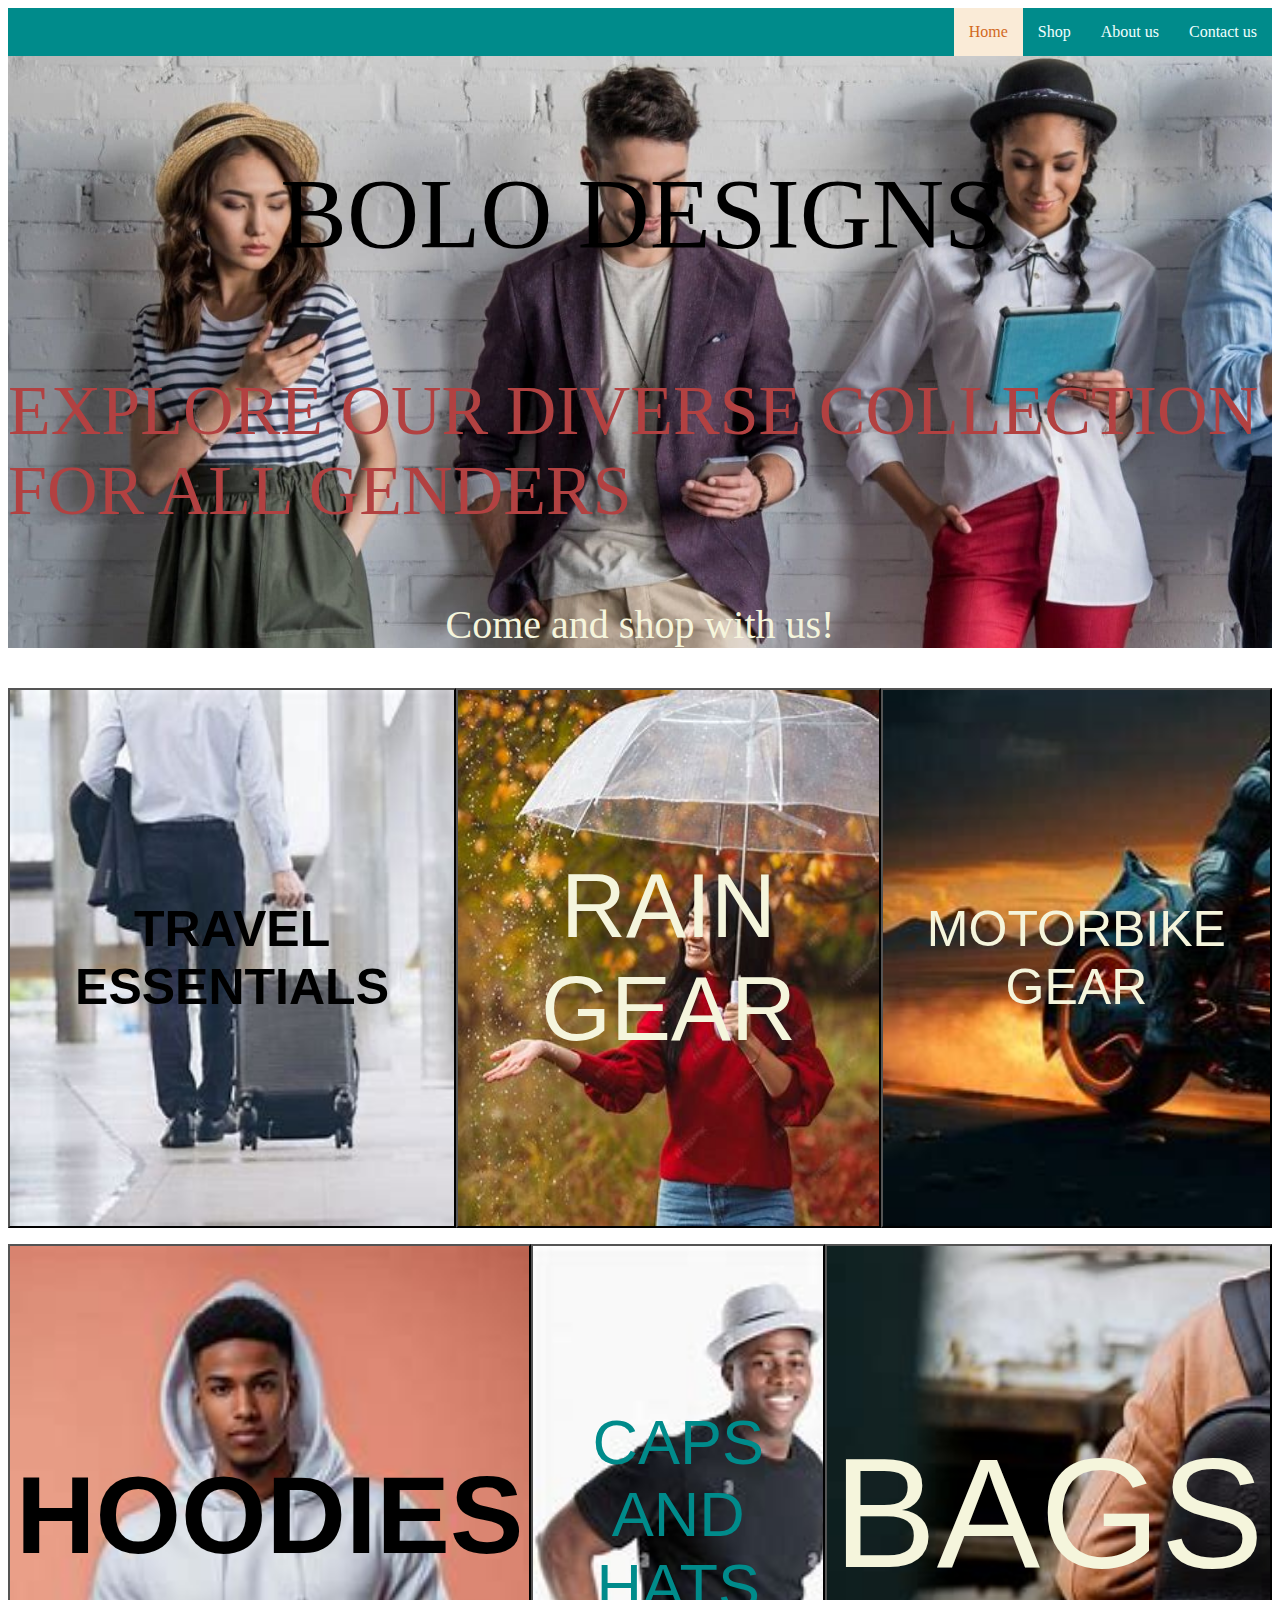
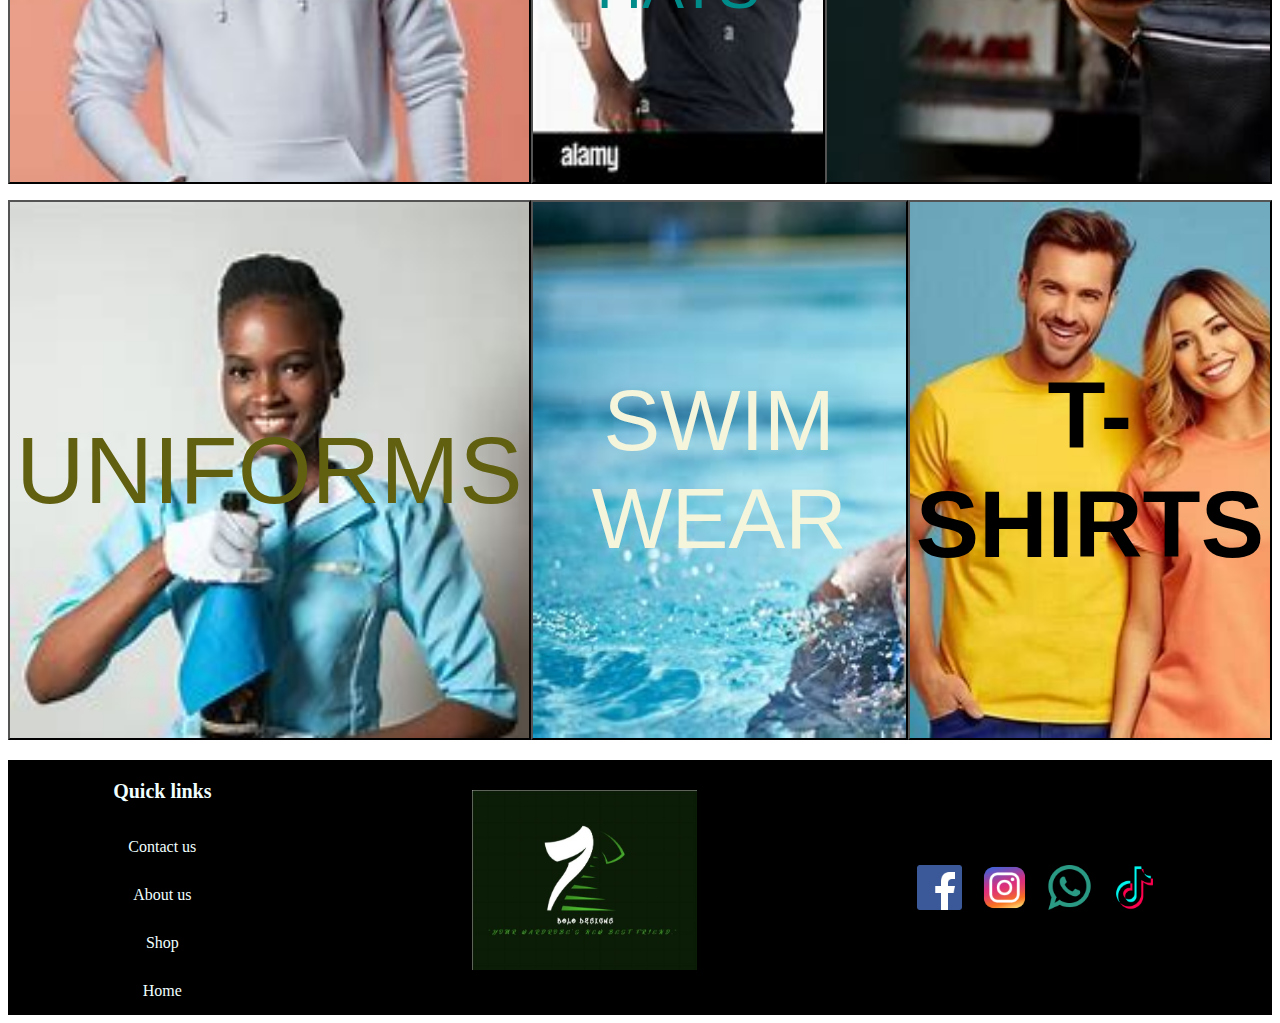
<file: index.html>
<!DOCTYPE html>
<html lang="en">
  <head>
    <meta charset="UTF-8" />
    <meta name="viewport" content="width=device-width, initial-scale=1.0" />
    <title>Clothes Store</title>
  </head>
  <link rel="stylesheet" href="style.css" />
  <body>
    <header>
      <div class="home">
        <div class="navbar">
          <nav>
            <ul>
              <li><a href="contact.html">Contact us</a></li>
              <li><a href="about.html">About us</a></li>
              <li><a href="shop.html">Shop</a></li>
              <li><a href="index.html" class="active">Home </a></li>
            </ul>
          </nav>
        </div>
      </div>
      <p
        style="
          font-size: 100px;
          color: black;
          text-align: center;
          font-family: 'Times New Roman', Times, serif;
        "
      >
        BOLO DESIGNS
      </p>
      <p style="font-size: 70px; color: rgb(178, 65, 65)">
        EXPLORE OUR DIVERSE COLLECTION FOR ALL GENDERS
      </p>
      <p style="font-size: 40px; text-align: center; color: beige">
        Come and shop with us!
      </p>
    </header>
    <div class="press">
      <div class="travel">
        <button class="btn"><b> TRAVEL ESSENTIALS</b></button>
      </div>
      <div class="rain">
        <button class="btn1">RAIN GEAR</button>
      </div>
      <div class="bike">
        <button class="btn2">MOTORBIKE GEAR</button>
      </div>
    </div>
    <p></p>
    <div class="press1">
      <div class="hoodies">
        <button class="btn3"><b>HOODIES</b></button>
      </div>
      <div class="caps">
        <button class="btn4">CAPS AND HATS</button>
      </div>
      <div class="bags">
        <button class="btn5">BAGS</button>
      </div>
    </div>
    <p></p>
    <div class="press2">
      <div class="uniform">
        <button class="btn6">UNIFORMS</button>
      </div>
      <div class="swim">
        <button class="btn7">SWIM WEAR</button>
      </div>
      <div class="tshirts">
        <button class="btn8"><b>T-SHIRTS</b></button>
      </div>
    </div>
    <div class="footer">
      <div class="down">
        <p style="color: azure; text-align: center; font-size: 20px;" ><b>Quick links</b></p>
        <nav>
          <ul>
            <li><a href="contact.html">Contact us</a></li>
            <li><a href="about.html">About us</a></li>
            <li><a href="shop.html">Shop</a></li>
            <li><a href="index.html">Home </a></li>
          </ul>
        </nav>
      </div>
      <div class="logo">
        <img
          src="Capture.JPG"
          alt=""
          style="height: 20vh; padding-left: 50px;"
        />
      </div>
      <div class="statement">
        <img
          src="317727_facebook_social media_social_icon.png"
          alt=""
          class="img"
        />
        <img src="6929237_instagram_icon.png" alt="" class="img" />
        <img
          src="291695_whatsapp_logo_chat_message_bubble_icon.png"
          alt=""
          class="img"
        />
        <img
          src="4362958_tiktok_logo_social media_icon.png"
          alt=""
          class="img"
        />
      </div>
      
    </div>
  </body>
</html>
</file>
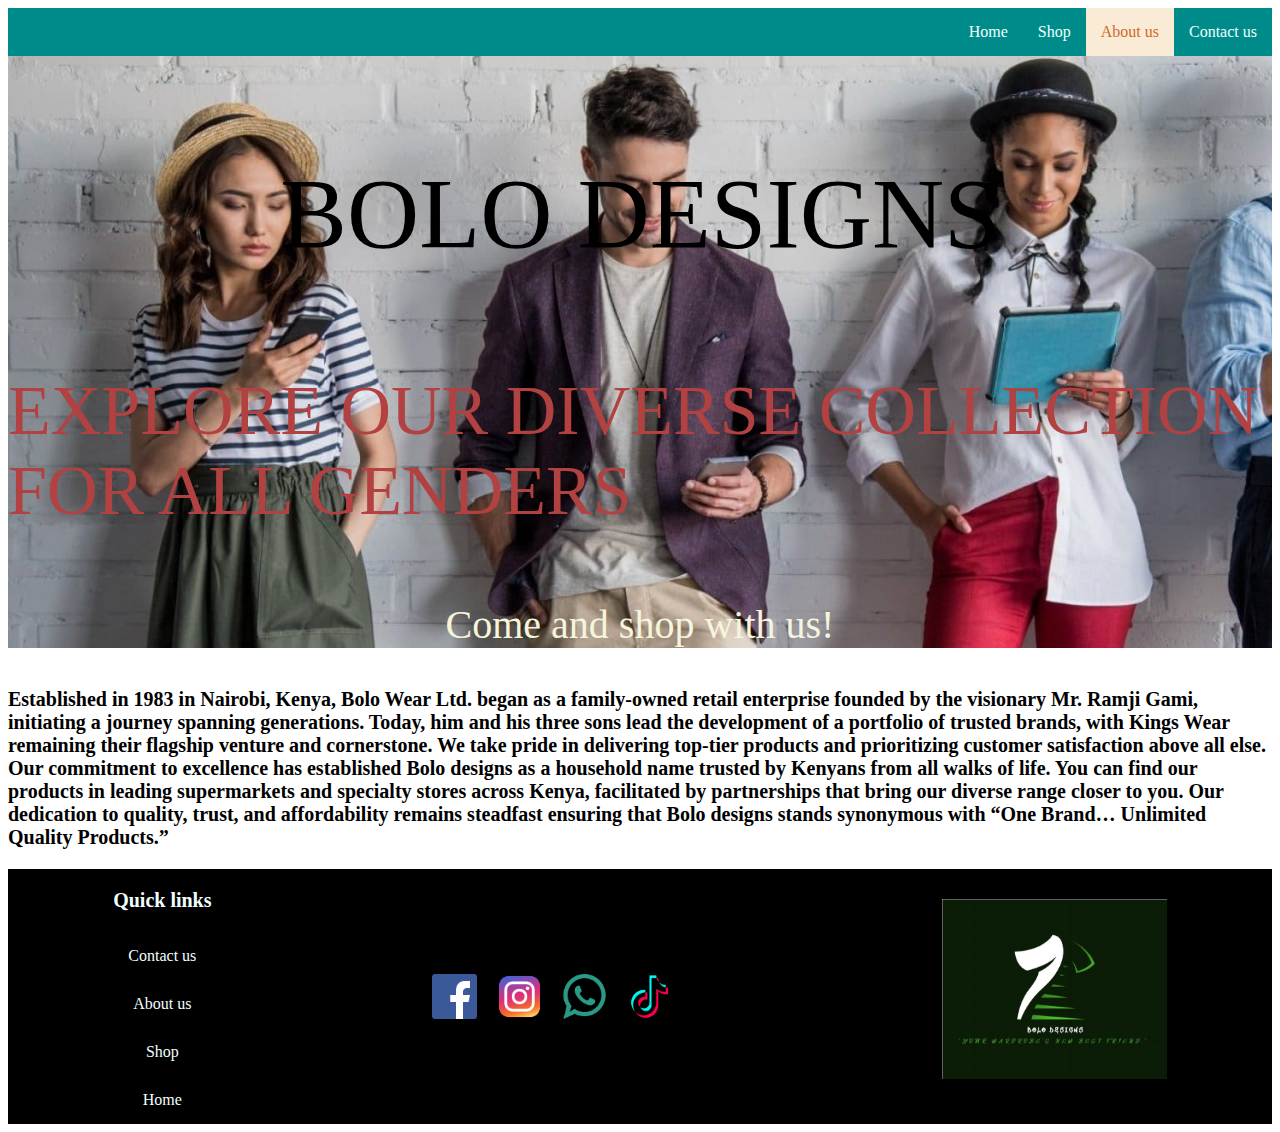
<file: about.html>
<!DOCTYPE html>
<html lang="en">
<head>
    <meta charset="UTF-8">
    <meta name="viewport" content="width=device-width, initial-scale=1.0">
    <title>Clothes Store</title>
</head>
<link rel="stylesheet" href="style.css">
<body>
    <header>
        <div class="header">
        <div class="navbar">
            <nav>
                <ul>
                    <li><a href="contact.html">Contact us</a></li> 
                    <li><a href="about.html" class="active">About us</a></li>
                    <li><a href="shop.html">Shop</a></li>
                    <li><a href="index.html">Home </a></li>
                </ul>
            </nav>
        </div>
    </div>
    <p  style="font-size: 100px; color: black; text-align: center; font-family: 'Times New Roman', Times, serif;">BOLO DESIGNS</p>
    <p style="font-size: 70px; color:rgb(178, 65, 65);">EXPLORE OUR DIVERSE COLLECTION FOR ALL GENDERS</p>
    <p style="font-size: 40px; text-align:center; color: beige;">Come and shop with us!</p>
    </header>
    <P style="font-size: 20px;"><b>Established in 1983 in Nairobi, Kenya, Bolo Wear Ltd. began as a family-owned retail enterprise founded by the visionary Mr. Ramji Gami, initiating a journey spanning generations. Today, him and his three sons lead the development of a portfolio of trusted brands, with Kings Wear remaining their flagship venture and cornerstone.

        We take pride in delivering top-tier products and prioritizing customer satisfaction above all else. Our commitment to excellence has established Bolo designs as a household name trusted by Kenyans from all walks of life. You can find our products in leading supermarkets and specialty stores across Kenya, facilitated by partnerships that bring our diverse range closer to you.
        
        Our dedication to quality, trust, and affordability remains steadfast ensuring that Bolo designs stands synonymous with “One Brand… Unlimited Quality Products.” </b></P>
    <div class="footer">
        <div class="down">
            <p style="color: azure; text-align: center; font-size: 20px;" ><b>Quick links</b></p>
          <nav>
            <ul>
              <li><a href="contact.html">Contact us</a></li>
              <li><a href="about.html">About us</a></li>
              <li><a href="shop.html">Shop</a></li>
              <li><a href="index.html">Home </a></li>
            </ul>
          </nav>
        </div>
        <div class="statement">
          <img
            src="317727_facebook_social media_social_icon.png"
            alt=""
            class="img"
          />
          <img src="6929237_instagram_icon.png" alt="" class="img" />
          <img
            src="291695_whatsapp_logo_chat_message_bubble_icon.png"
            alt=""
            class="img"
          />
          <img
            src="4362958_tiktok_logo_social media_icon.png"
            alt=""
            class="img"
          />
        </div>
        <div class="logo">
          <img
            src="Capture.JPG"
            alt=""
            style="height: 20vh; padding-left: 50px"
          />
        </div>
      </div>
    
</body>
</html>
</file>
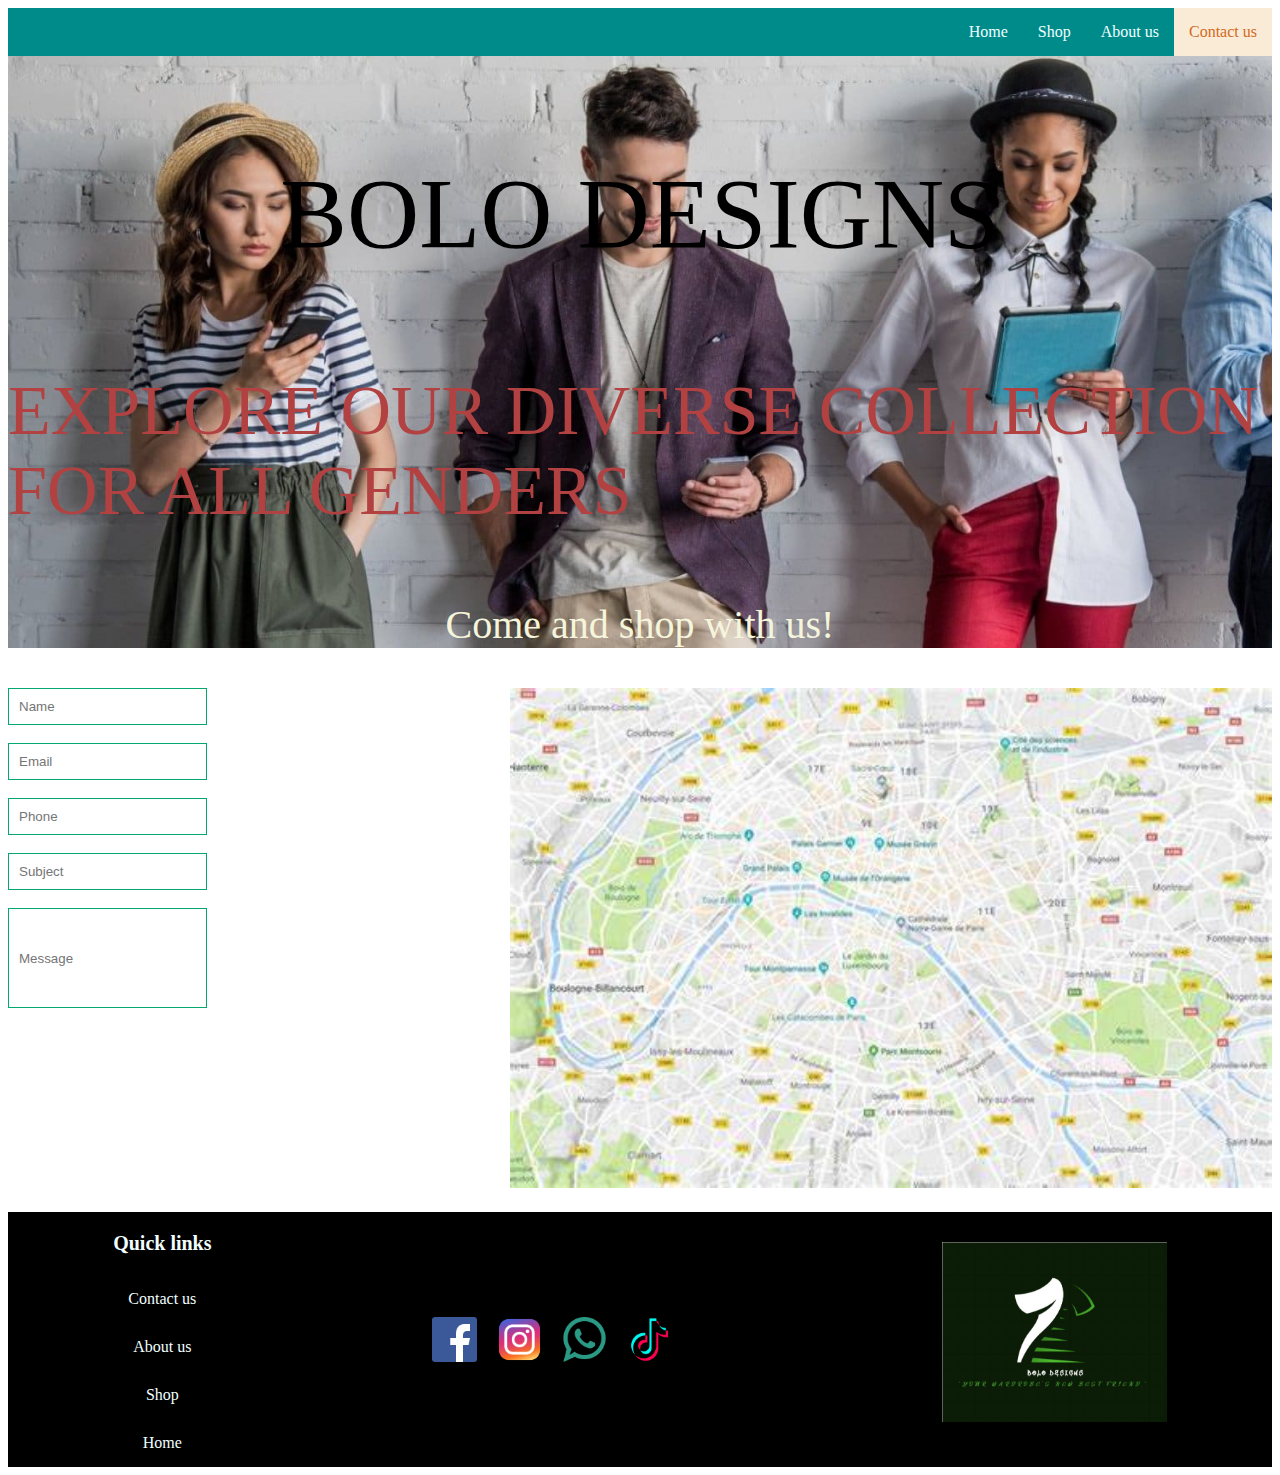
<file: contact.html>
<!DOCTYPE html>
<html lang="en">
  <head>
    <meta charset="UTF-8" />
    <meta name="viewport" content="width=device-width, initial-scale=1.0" />
    <title>Clothes Store</title>
  </head>
  <link rel="stylesheet" href="style.css" />
  <body>
    <header>
      <div class="header">
        <div class="navbar">
          <nav>
            <ul>
              <li><a href="contact.html" class="active">Contact us</a></li>
              <li><a href="about.html">About us</a></li>
              <li><a href="shop.html">Shop</a></li>
              <li><a href="index.html">Home </a></li>
            </ul>
          </nav>
        </div>
      </div>
      <p
        style="
          font-size: 100px;
          color: black;
          text-align: center;
          font-family: 'Times New Roman', Times, serif;
        "
      >
        BOLO DESIGNS
      </p>
      <p style="font-size: 70px; color: rgb(178, 65, 65)">
        EXPLORE OUR DIVERSE COLLECTION FOR ALL GENDERS
      </p>
      <p style="font-size: 40px; text-align: center; color: beige">
        Come and shop with us!
      </p>
    </header>
    <div class="contact">
      <div class="reg">
        <div class="name">
          <form action="submit" class="form">
            <div class="name">
              <label for="Name" id="Name" class="placeholder"></label>
              <input
                type="text"
                name="Name"
                placeholder="Name"
                required
                class="input"
              />
            </div>
            <br />
            <div class="email">
              <label for="email" id="email"></label>
              <input
                type="text"
                name="email"
                placeholder="Email"
                required
                class="input1"
              />
            </div>
            <br />
            <div class="phone">
              <label for="phone" id="phone"></label>
              <input
                type="text"
                name="phone"
                placeholder="Phone"
                required
                class="input2"
              />
            </div>
            <br />
            <div class="subject">
              <label for="subject" id="subject"></label>
              <input
                type="text"
                name="subject"
                placeholder="Subject"
                required
                class="input3"
              />
            </div>
            <br />
            <div class="message">
              <label for="message" id="message" class="placeholder"></label>
              <input
                type="text"
                name="message"
                placeholder="Message"
                required
                class="input4"
              />
            </div>
          </form>
        </div>
      </div>
      <div class="maps">
        <img src="OIP (10).jpg" alt="" class="map" />
      </div>
    </div>
    <p></p>
    <div class="footer">
      <div class="down">
        <p style="color: azure; text-align: center; font-size: 20px;" ><b>Quick links</b></p>
        <nav>
          <ul>
            <li><a href="contact.html" >Contact us</a></li>
            <li><a href="about.html">About us</a></li>
            <li><a href="shop.html">Shop</a></li>
            <li><a href="index.html">Home </a></li>
          </ul>
        </nav>
      </div>
      <div class="statement">
        <img
          src="317727_facebook_social media_social_icon.png"
          alt=""
          class="img"
        />
        <img src="6929237_instagram_icon.png" alt="" class="img" />
        <img
          src="291695_whatsapp_logo_chat_message_bubble_icon.png"
          alt=""
          class="img"
        />
        <img
          src="4362958_tiktok_logo_social media_icon.png"
          alt=""
          class="img"
        />
      </div>
      <div class="logo">
        <img
          src="Capture.JPG"
          alt=""
          style="height: 20vh; padding-left: 50px"
        />
      </div>
    </div>
  </body>
</html>
</file>
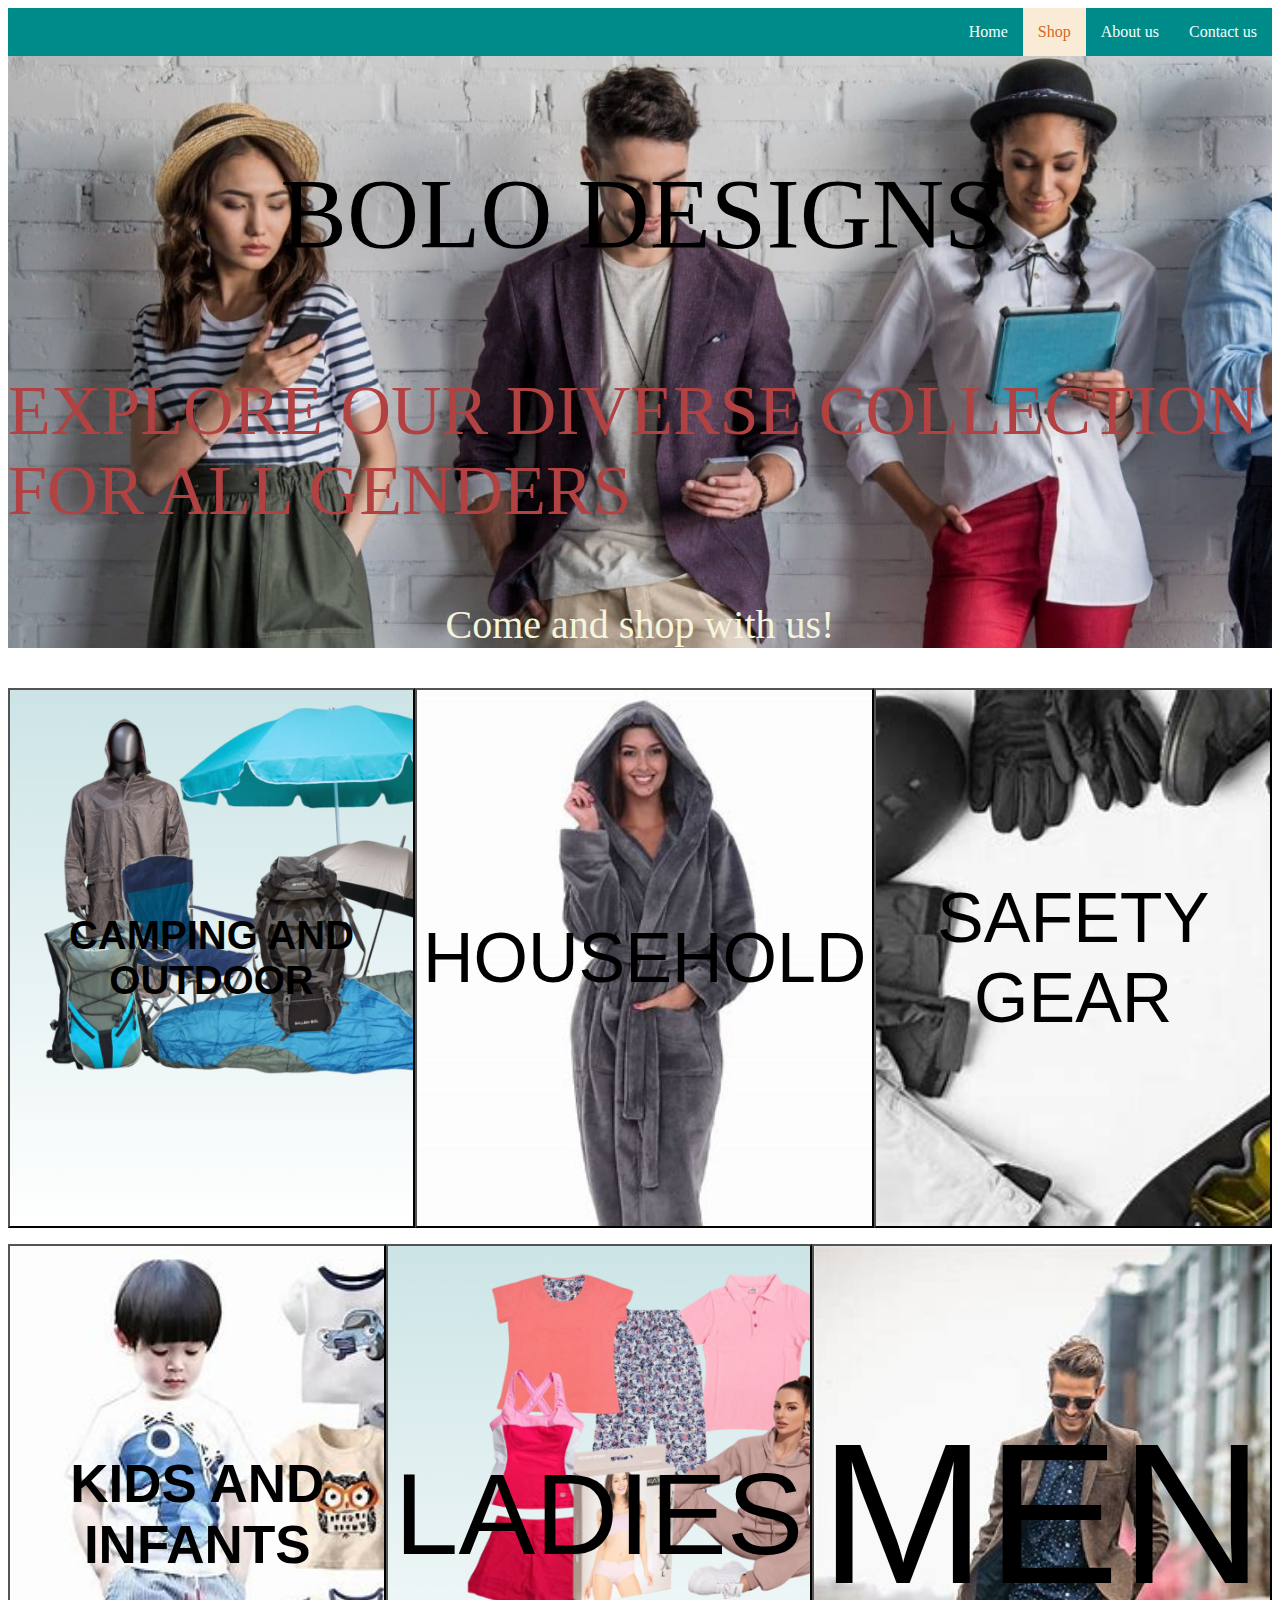
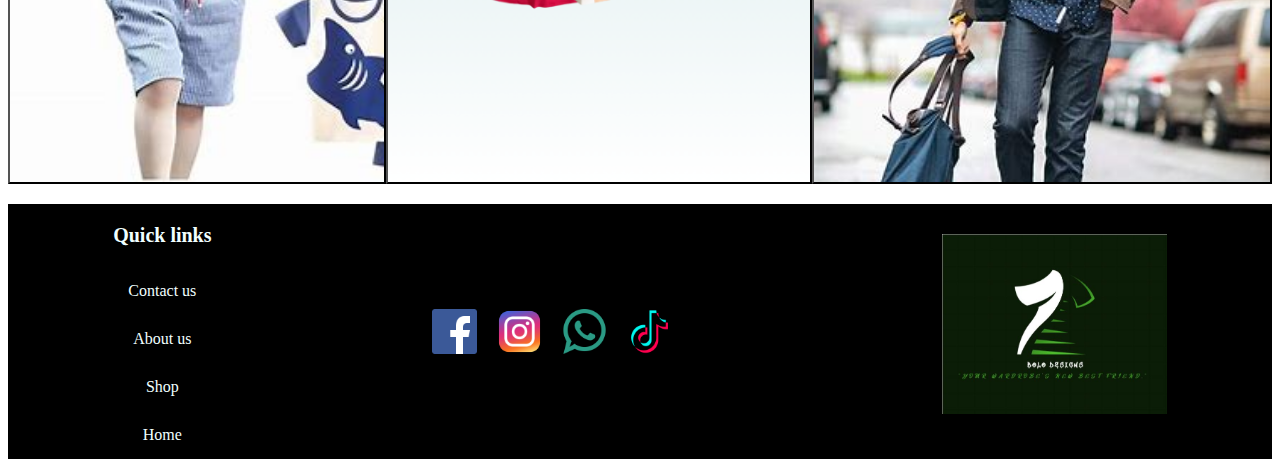
<file: shop.html>
<!DOCTYPE html>
<html lang="en">
  <head>
    <meta charset="UTF-8" />
    <meta name="viewport" content="width=device-width, initial-scale=1.0" />
    <title>Clothes Store</title>
  </head>
  <link rel="stylesheet" href="style.css" />
  <body>
    <header class="header">
      <div class="header">
        <div class="navbar">
          <nav>
            <ul>
              <li><a href="contact.html">Contact us</a></li>
              <li><a href="about.html">About us</a></li>
              <li><a href="shop.html" class="active">Shop</a></li>
              <li><a href="index.html">Home </a></li>
            </ul>
          </nav>
        </div>
      </div>
      <p
        style="
          font-size: 100px;
          color: black;
          text-align: center;
          font-family: 'Times New Roman', Times, serif;
        "
      >
        BOLO DESIGNS
      </p>
      <p style="font-size: 70px; color: rgb(178, 65, 65)">
        EXPLORE OUR DIVERSE COLLECTION FOR ALL GENDERS
      </p>
      <p style="font-size: 40px; text-align: center; color: beige">
        Come and shop with us!
      </p>
    
    </header>
    <div class="shop">
        <div class="press3">
        <div class="camping">
            <button class="btn9"><b>CAMPING AND OUTDOOR</b></button>
        </div>
        <div class="house">
            <button class="btn10">HOUSEHOLD</button>
        </div>
        <div class="safety">
            <button class="btn11">SAFETY GEAR</button>
        </div>
    </div>
    <p></p>
    <div class="press4">
        <div class="kids">
            <button class="btn12"><b>KIDS AND INFANTS</b></button>
        </div>
        <div class="ladies">
            <button class="btn13">LADIES</button>
        </div>
        <div class="men">
            <button class="btn14">MEN</button>
        </div>
    </div>
    </div>
    <p></p>
    <div class="footer">
        <div class="down">
            <p style="color: azure; text-align: center; font-size: 20px;" ><b>Quick links</b></p>
            <nav>
                <ul>
                    <li><a href="contact.html">Contact us</a></li>
                    <li><a href="about.html">About us</a></li>
                    <li><a href="shop.html" >Shop</a></li>
                    <li><a href="index.html">Home </a></li>
                </ul>
            </nav>
        </div>
        <div class="statement">
            <img src="317727_facebook_social media_social_icon.png" alt="" class="img">
            <img src="6929237_instagram_icon.png" alt="" class="img">
            <img src="291695_whatsapp_logo_chat_message_bubble_icon.png" alt="" class="img">
            <img src="4362958_tiktok_logo_social media_icon.png" alt="" class="img">
        </div>
        <div class="logo">
            <img src="Capture.JPG" alt="" style="height: 20vh; padding-left: 50px;">
        </div>
    </div>
  </body>
</html>
</file>
<file: style.css>
.navbar ul{
    list-style-type: none;
    background-color: darkcyan;
    padding: 0%;
    margin: 0px;
    overflow: hidden;
    position: relative;

}

.navbar li{
    text-align: center;
    list-style-type: none;
    float: right;
    
}

.navbar a{
    color: azure;
    text-decoration: none;
    padding: 15px;
    display: block;
    text-align: center;
    

}

.navbar a:hover{
    background-color: black;
    
}

header{
    background-image: url(casual.png);
    background-size: cover;
    background-repeat: no-repeat;
    background-attachment: fixed;
}

.btn{
    background-image: url(OIP.jpg);
    background-size: cover;
    height: 60vh;
    font-size: 50px;
    float: left;
}

.btn:hover{
    scale: 1.1;
    filter: blur(-2.5px);
    cursor: pointer;
}

.btn1{
    background-image: url(download\ \(1\).jpg);
    background-size: cover;
    height: 60vh;
    font-size: 90px;
    color: beige;
}

.btn1:hover{
    scale: 1.1;
    cursor: pointer;
}

.btn2{
    background-image: url(OIP\ \(3\).jpg);
    background-size: cover;
    height: 60vh;
    font-size: 50px;
    color: beige;
}
    
.btn2:hover{
    scale: 1.1;
    cursor: pointer;
}

.press{
    display: flex;
    justify-content: space-around;
}

.btn3{
    background-image: url(OIP\ \(1\).jpg);
    background-size: cover;
    height: 60vh;
    font-size: 110px;
    float: left;
}

.btn3:hover{
    scale: 1.1;
    cursor: pointer;
}

.btn4{
    background-image: url(download\ \(4\).jpg);
    background-size: cover;
    height: 60vh;
    font-size: 63px;
    color: darkcyan;
}

.btn4:hover{
    scale: 1.1;
    cursor: pointer;
}

.btn5{
    background-image: url(OIP\ \(2\).jpg);
    background-size: cover;
    height: 60vh;
    font-size: 155px;
    color: beige;
}

.btn5:hover{
    scale: 1.1;
    cursor: pointer;
}

.press1{
    display: flex;
    justify-content: space-around;
}

.btn6{
    background-image: url(OIP\ \(4\).jpg);
    background-size: cover;
    height: 60vh;
    font-size: 95px;
    float: left;
    color: rgb(96, 96, 16);
}

.press2{
    display: flex;
    justify-content: space-around;
}

.btn6:hover{
    scale: 1.1;
    cursor: pointer;
}

.btn7{
    background-image: url(OIP\ \(6\).jpg);
    background-size: cover;
    height: 60vh;
    font-size: 85px;
    color: beige;
}

.btn7:hover{
    scale: 1.1;
    cursor: pointer;
}

.btn8{
    background-image: url(OIP\ \(7\).jpg);
    background-size: cover;
    height: 60vh;
    font-size: 95px;
    color: black;
}

.btn8:hover{
    scale: 1.1;
    cursor: pointer;
}

.down ul{
    padding: 0%;
    margin: 0px;
    overflow: hidden;
    position: relative;
    list-style-type: none;
}

.down li{
    text-align: center;
    list-style-type: none;
    
}

.down a{
    text-decoration: none;
    padding: 15px;
    display: block;
    text-align: center;
    color: azure;
}

.footer{
    background-color: black;
    display: flex;
    justify-content: space-around;
    margin-top: 20px;
}
.logo{
    margin-top: 30px;
}

.statement{
    display: flex;
    justify-content: space-around;
    justify-content: center;
    align-items: center;
    
}
.statement>img{
    padding: 10px;
}

.img{
    height: 5vh;
    display: block;
    justify-content: space-around;
    
}

.btn9{
    background-image: url(3-3.webp);
    background-size: cover;
    height: 60vh;
    font-size: 40px;
    float: left;
    
}
.btn9:hover{
    scale: 1.1;
    cursor: pointer;
}

.btn10{
    background-image: url(download\ \(5\).jpg);
    background-size: cover;
    height: 60vh;
    font-size: 70px;
}

.btn10:hover{
    scale: 1.1;
    cursor: pointer;
}

.btn11{
    background-image: url(OIP\ \(9\).jpg);
    background-size: cover;
    height: 60vh;
    font-size: 70px;
}

.btn11:hover{
    scale: 1.1;
    cursor: pointer;
}

.press3{
    display: flex;
    justify-content: space-around;
}

.btn12{
    background-image: url(th.jpg);
    background-size: cover;
    height: 60vh;
    font-size: 53px;
}

.btn12:hover{
    scale: 1.1;
    cursor: pointer;
}

.btn13{
    background-image: url(7-1.webp);
    background-size: cover;
    height: 60vh;
    font-size: 115px;
}

.bnt13:hover{
    scale: 1.1;
    cursor: pointer;
}

.btn14{
    background-image: url(download\ \(6\).jpg);
    background-size: cover;
    height: 60vh;
    font-size: 200px;
}

.btn14:hover{
    scale: 1.1;
    cursor: pointer;
}

.press4{
    display: flex;
    justify-content: space-around;
}

.name{
    position: relative;
}

.input{
    padding: 10px;
    width: 100%;
    max-width: 300px;
    box-sizing: border-box;
    outline: none;
    border: 1px solid #04AA6D;
}

.email{
    position: relative;
}

.input1{
    padding: 10px;
    width: 100%;
    max-width: 300px;
    box-sizing: border-box;
    outline: none;
    border: 1px solid #04AA6D;
}

.phone{
    position: relative;
}

.input2{
    padding: 10px;
    width: 100%;
    max-width: 300px;
    box-sizing: border-box;
    outline: none;
    border: 1px solid #04AA6D;
}

.subject{
    position: relative;
}

.input3{
    padding: 10px;
    width: 100%;
    max-width: 300px;
    box-sizing: border-box;
    outline: none;
    border: 1px solid #04AA6D;
}

.message{
    position: relative;
}

.input4{
    padding: 10px;
    width: 100%;
    max-width: 400px;
    box-sizing: border-box;
    outline: none;
    border: 1px solid #04AA6D;
    height: 100px;
}

.map{
    height: 500px;
    max-width: 2000px;
}
.contact{
    display: flex;
    justify-content: space-between;
}
.navbar a.active{
    background-color: antiquewhite;
    color: chocolate;
}
</file>
